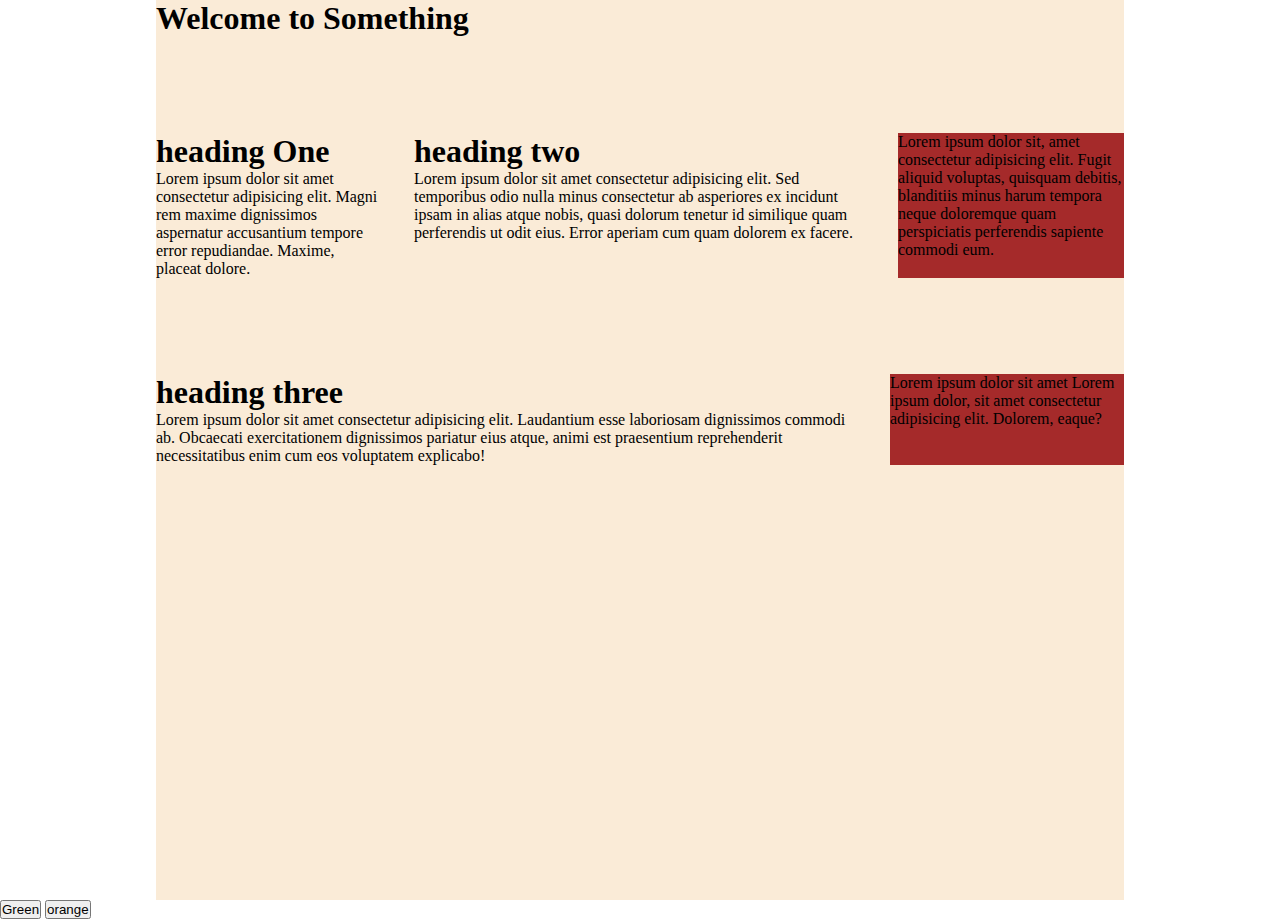
<file: blog/index.html>
<!DOCTYPE html>
<html lang="en">
<head>
    <meta charset="UTF-8">
    <meta name="viewport" content="width=device-width, initial-scale=1.0">
    <title>Document</title>
    <link rel="stylesheet" href="styles.css">
</head>
<body>
    <div class="container">
        <div class="header">
            <h1>Welcome to Something</h1>
        </div>
        <div class="columns">
            <div class="col one">
                <h1>heading One</h1>
                <p>Lorem ipsum dolor sit amet consectetur adipisicing elit. Magni rem maxime dignissimos aspernatur accusantium tempore error repudiandae. Maxime, placeat dolore.
                </p>
            </div>
            <div class="col two">
                <h1>heading two</h1>
                <p>Lorem ipsum dolor sit amet consectetur adipisicing elit. Sed temporibus odio nulla minus consectetur ab asperiores ex incidunt ipsam in alias atque nobis, quasi dolorum tenetur id similique quam perferendis ut odit eius. Error aperiam cum quam dolorem ex facere.</p>
            </div>
            <div class="col one bg">
                <p>Lorem ipsum dolor sit, amet consectetur adipisicing elit. Fugit aliquid voluptas, quisquam debitis, blanditiis minus harum tempora neque doloremque quam perspiciatis perferendis sapiente commodi eum.</p>
            </div>
        </div>
        <div class="columns">
            <div class="col three">
                <h1>heading three</h1>
                <p>Lorem ipsum dolor sit amet consectetur adipisicing elit. Laudantium esse laboriosam dignissimos commodi ab. Obcaecati exercitationem dignissimos pariatur eius atque, animi est praesentium reprehenderit necessitatibus enim cum eos voluptatem explicabo!</p>
            </div>
            <div class="col one bg">
                <p>Lorem ipsum dolor sit amet Lorem ipsum dolor, sit amet consectetur adipisicing elit. Dolorem, eaque?</p>
            </div>
        </div>
    </div>

    <button id="green">Green</button>
    <button id="orange">orange</button>

    <script src="script.js"></script>
</body>
</html>
</file>
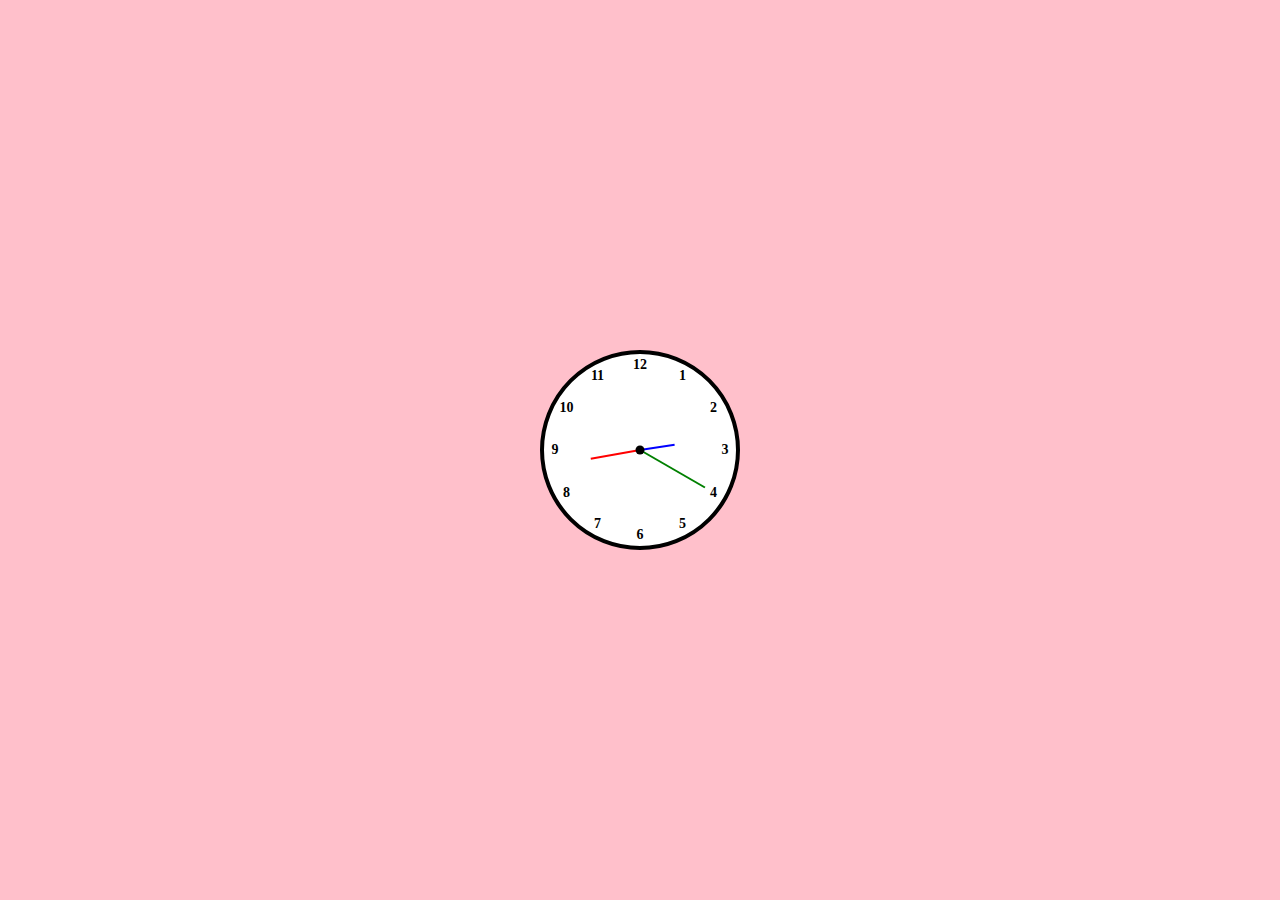
<file: clock/index.html>
<!DOCTYPE html>
<html lang="en">
<head>
    <meta charset="UTF-8">
    <meta name="viewport" content="width=device-width, initial-scale=1.0">
    <title>Document</title>
    <link rel="stylesheet" href="style.css">
</head>
<body>
    
    <main>
        <div class="clock">
            <div class="center-ball"></div>
            <div class="hand hours"></div>
            <div class="hand minutes"></div>
            <div class="hand seconds"></div>
        </div>
    </main>


    <script src="script.js"></script>
</body>
</html>
</file>
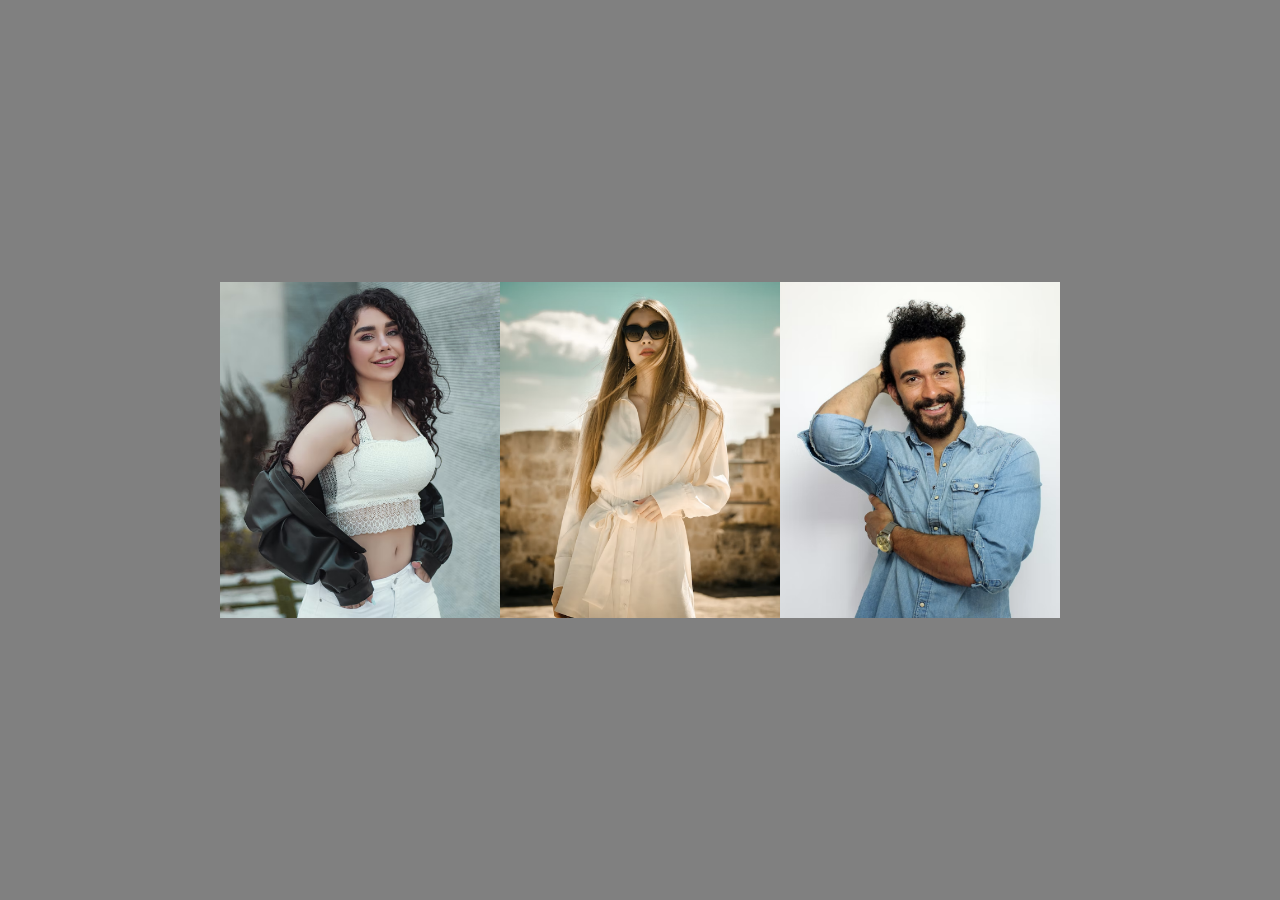
<file: horizontalScroll/index.html>
<!DOCTYPE html>
<html lang="en">
<head>
    <meta charset="UTF-8">
    <meta name="viewport" content="width=device-width, initial-scale=1.0">
    <title>Document</title>
    <link rel="stylesheet" href="style.css">
</head>
<body>

    <main>
        <div class="gallery-wrapper">
            <div class="gallery">
                <div class="back-btn"></div>
                <div class="images">
                    <img src="images/image-1.png" alt="">
                    <img src="images/image-2.png" alt="">
                    <img src="images/image-3.png" alt="">
                    <img src="images/image-4.png" alt="">
                    <img src="images/image-5.png" alt="">
                    <img src="images/image-6.png" alt="">
                </div>
                <div class="next-btn"></div>
            </div>
            </div>
    </main>

    <script src="script.js"></script>
</body>
</html>
</file>
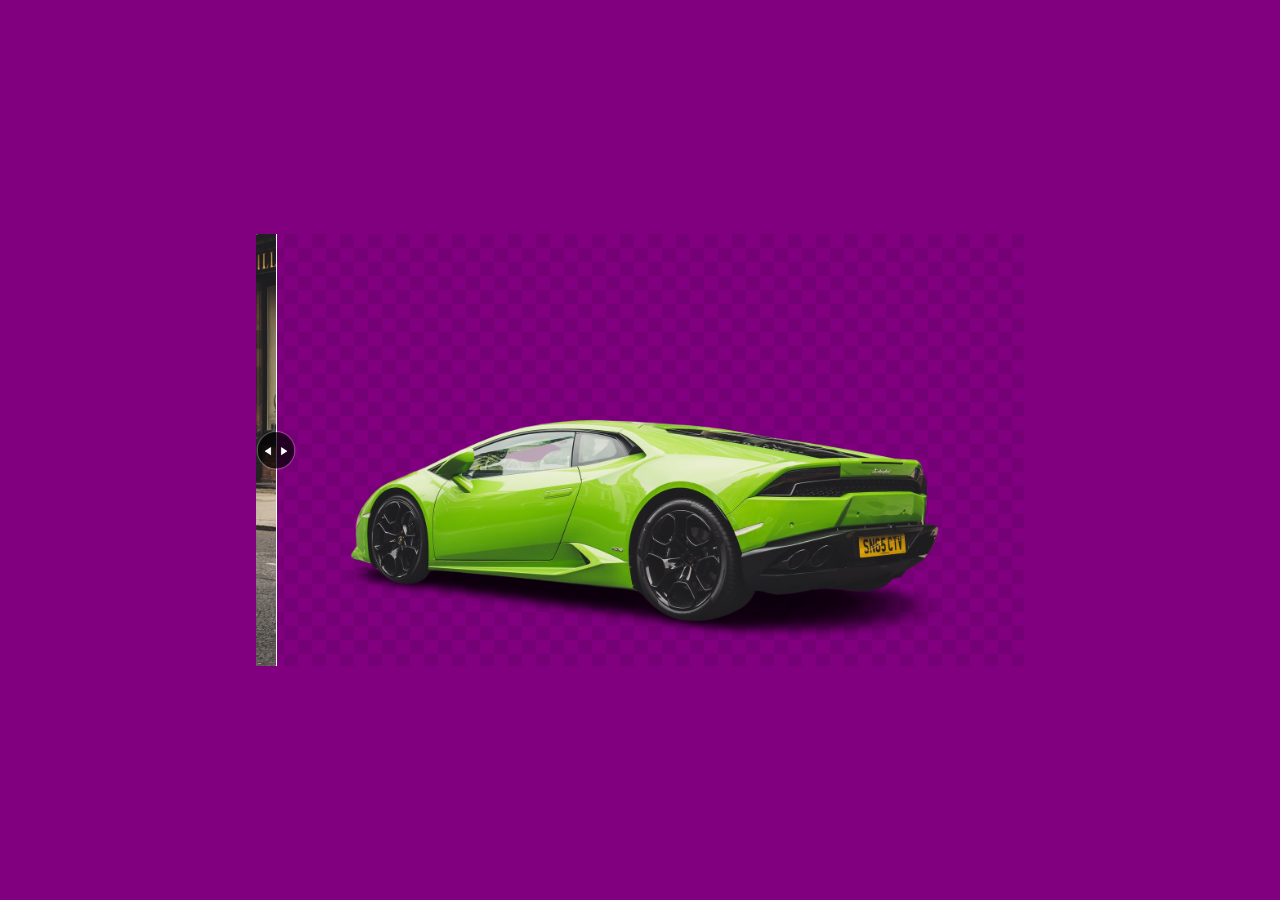
<file: launchingPage/index.html>
<!DOCTYPE html>
<html lang="en">
<head>
    <meta charset="UTF-8">
    <meta name="viewport" content="width=device-width, initial-scale=1.0">
    <title>Document</title>
    <link rel="stylesheet" href="styles.css">
</head>
<body>
    <div class="main-container">
        <div class="image-container">
            <img src="images/transparent.png" width="100%">

            
            <div class="image-wrap">
                <img src="images/original.jpg" id="constWidth">
            </div>
            <span id="span">
                <img src="images/arrow.png" id="arrow">
            </span>
        </div>
    </div>


    <script src="script.js"></script>
</body>
</html>
</file>
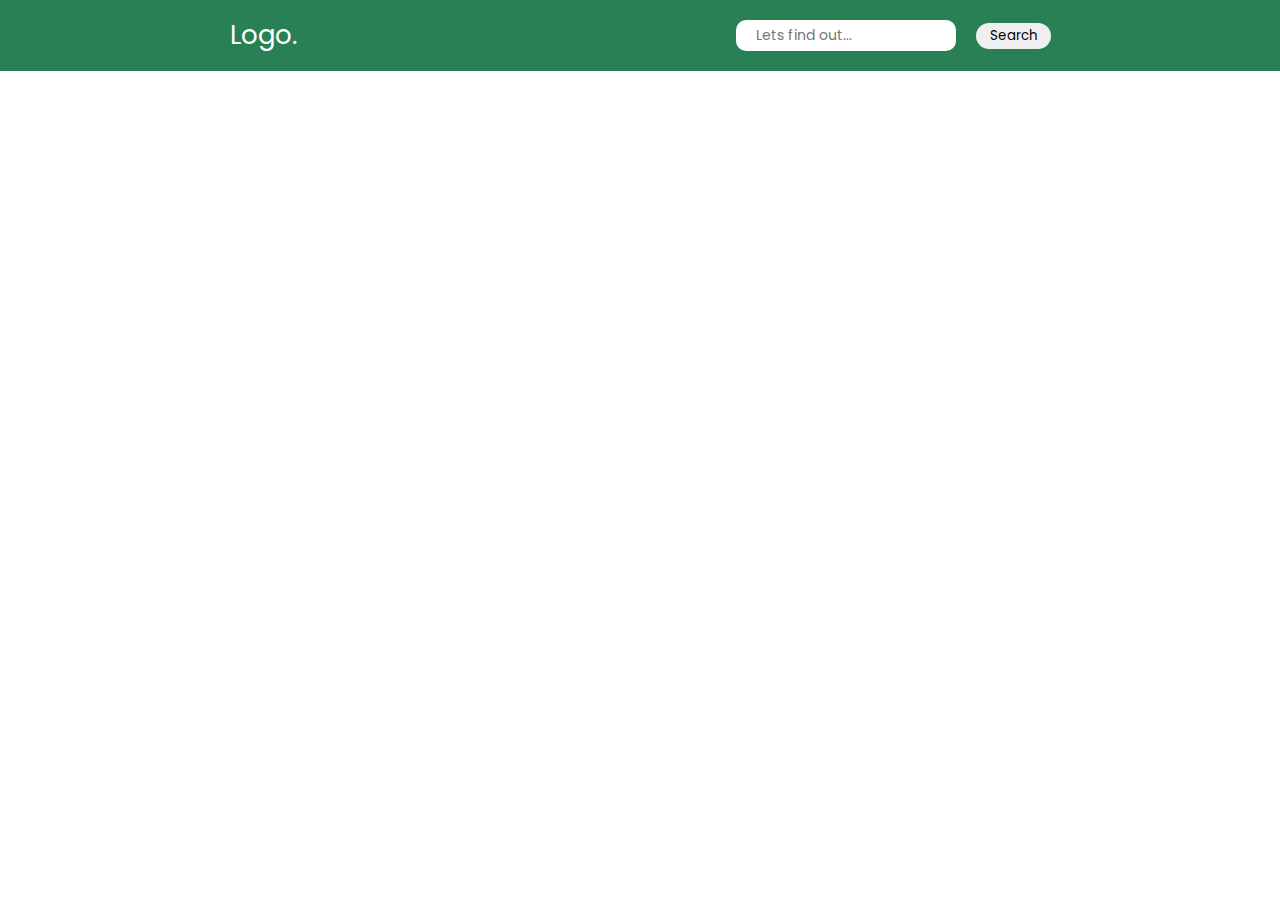
<file: newsFeed/index.html>
<!DOCTYPE html>
<html lang="en">
<head>
    <meta charset="UTF-8">
    <meta name="viewport" content="width=device-width, initial-scale=1.0">
    <title>Document</title>
    <link rel="preconnect" href="https://fonts.googleapis.com">
    <link rel="preconnect" href="https://fonts.gstatic.com" crossorigin>
    <link href="https://fonts.googleapis.com/css2?family=Poppins:ital,wght@0,100;0,200;0,300;0,400;0,500;0,600;0,700;0,800;0,900;1,100;1,200;1,300;1,400;1,500;1,600;1,700;1,800;1,900&display=swap" rel="stylesheet">
    <link rel="stylesheet" href="styles.css">
</head>
<body>
    <div class="loader">
        <div class="circle-loader"></div>
    </div>
    <div class="main-container">
        <div class="navbar">
            <div class="logo">
                Logo.
            </div>
            <div class="search-area">
                <input id="search-input" placeholder="Lets find out..." type="text">
                <button id="search-button">Search</button>
            </div>
        </div>
        <div class="content">
            <div class="cards">
            </div>
        </div>
        <div class="footer-loader">
            <div class="circle-loader"></div>
        </div>
    </div>

    <script src="script.js"></script>
</body>
</html>
</file>
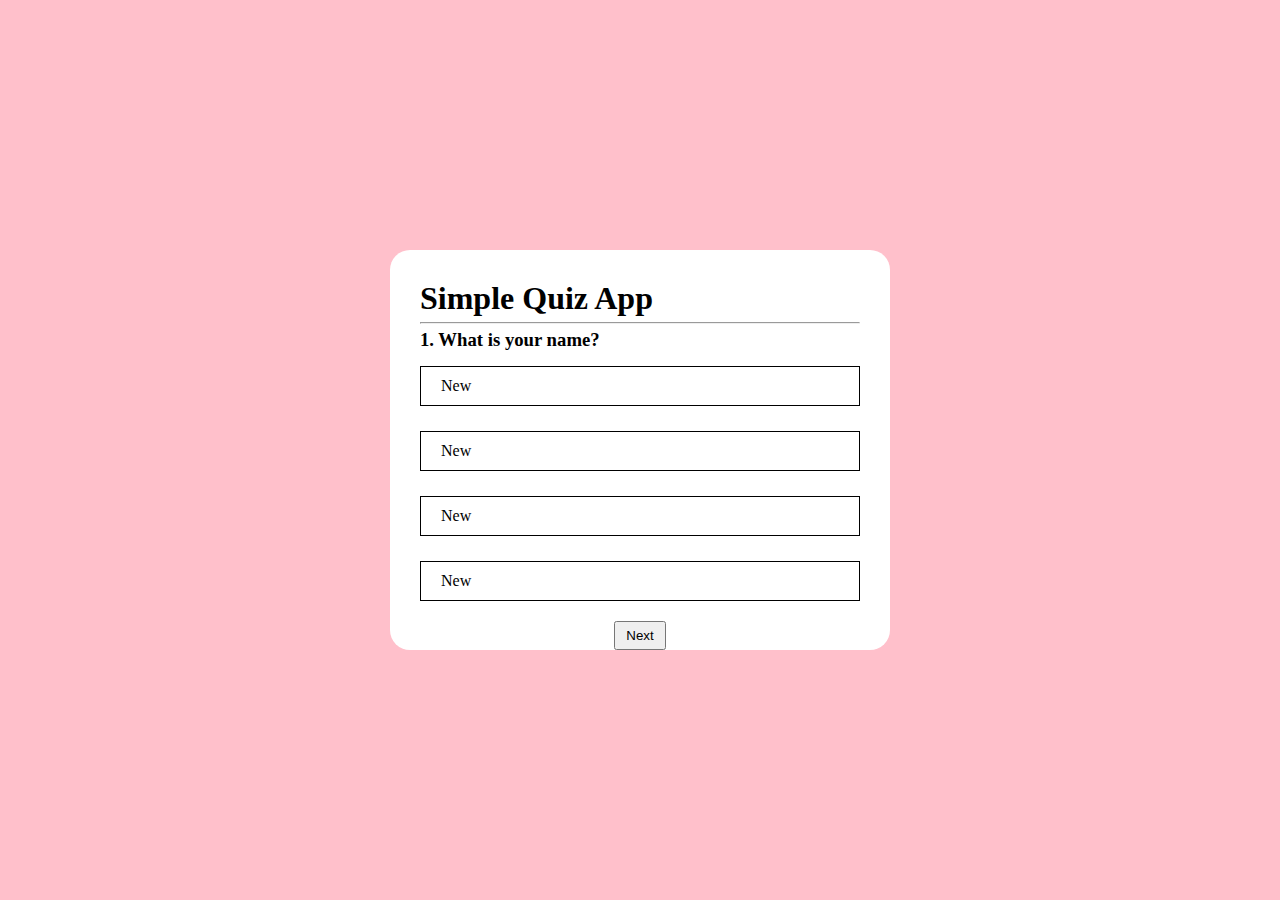
<file: quiz/index.html>
<!DOCTYPE html>
<html lang="en">
<head>
  <meta charset="UTF-8" />
  <meta name="viewport" content="width=device-width, initial-scale=1.0"/>
  <link rel="stylesheet" href="style.css" />
  <title>Simple Quiz</title>
  <style>
    .option {
      cursor: pointer;
      margin: 5px 0;
      padding: 10px;
      border: 1px solid #ccc;
    }
    .option.selected {
      background-color: lightblue;
    }
    .submit {
      display: none;
    }
    .submit.show {
      display: inline-block;
    }
    .answers {
      display: none;
      margin-top: 20px;
    }
    .answers.show {
      display: block;
    }
  </style>
</head>
<body>

  <main>
    <div class="box">
      <div class="header">
        <h1>Simple Quiz App</h1>
      </div>
      <hr>
      <div class="body">
        <div class="question">
          <h3 class="question-name"><span>1.</span> Question text</h3>
        </div>
        <div class="options"></div>
        <div class="next">
          <button onclick="next()">Next</button>
          <button class="submit" onclick="submit()">Submit</button>
        </div>
      </div>
    </div>
    <div class="answers">
      <h4 id="ans"></h4>
    </div>
  </main>

  <script src="script.js"></script>
</body>
</html>
</file>
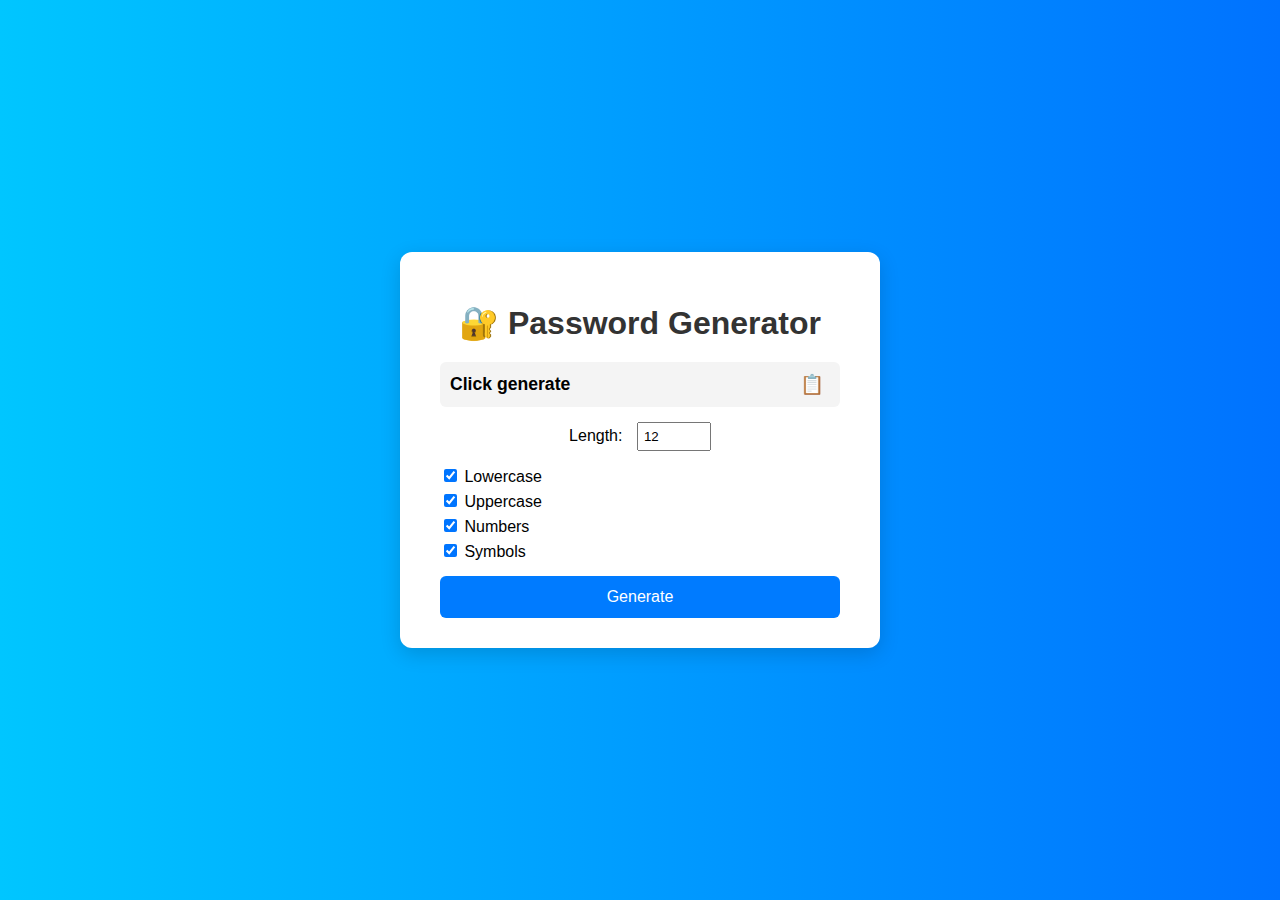
<file: random-password-generator/index.html>
<!DOCTYPE html>
<html lang="en">
<head>
  <meta charset="UTF-8" />
  <meta name="viewport" content="width=device-width, initial-scale=1.0"/>
  <title>Password Generator</title>
  <link rel="stylesheet" href="style.css">
</head>
<body>
  <div class="container">
    <h1>🔐 Password Generator</h1>

    <div class="output-container">
      <span id="password">Click generate</span>
      <button id="copyBtn" title="Copy Password">📋</button>
    </div>

    <label>
      Length:
      <input type="number" id="length" min="4" max="30" value="12"/>
    </label>

    <div class="checkbox-group">
      <label><input type="checkbox" id="lowercase" checked> Lowercase</label>
      <label><input type="checkbox" id="uppercase" checked> Uppercase</label>
      <label><input type="checkbox" id="numbers" checked> Numbers</label>
      <label><input type="checkbox" id="symbols" checked> Symbols</label>
    </div>

    <button class="generate-btn" onclick="generatePassword()">Generate</button>
  </div>

  <script src="script.js"></script>
</body>
</html>
</file>
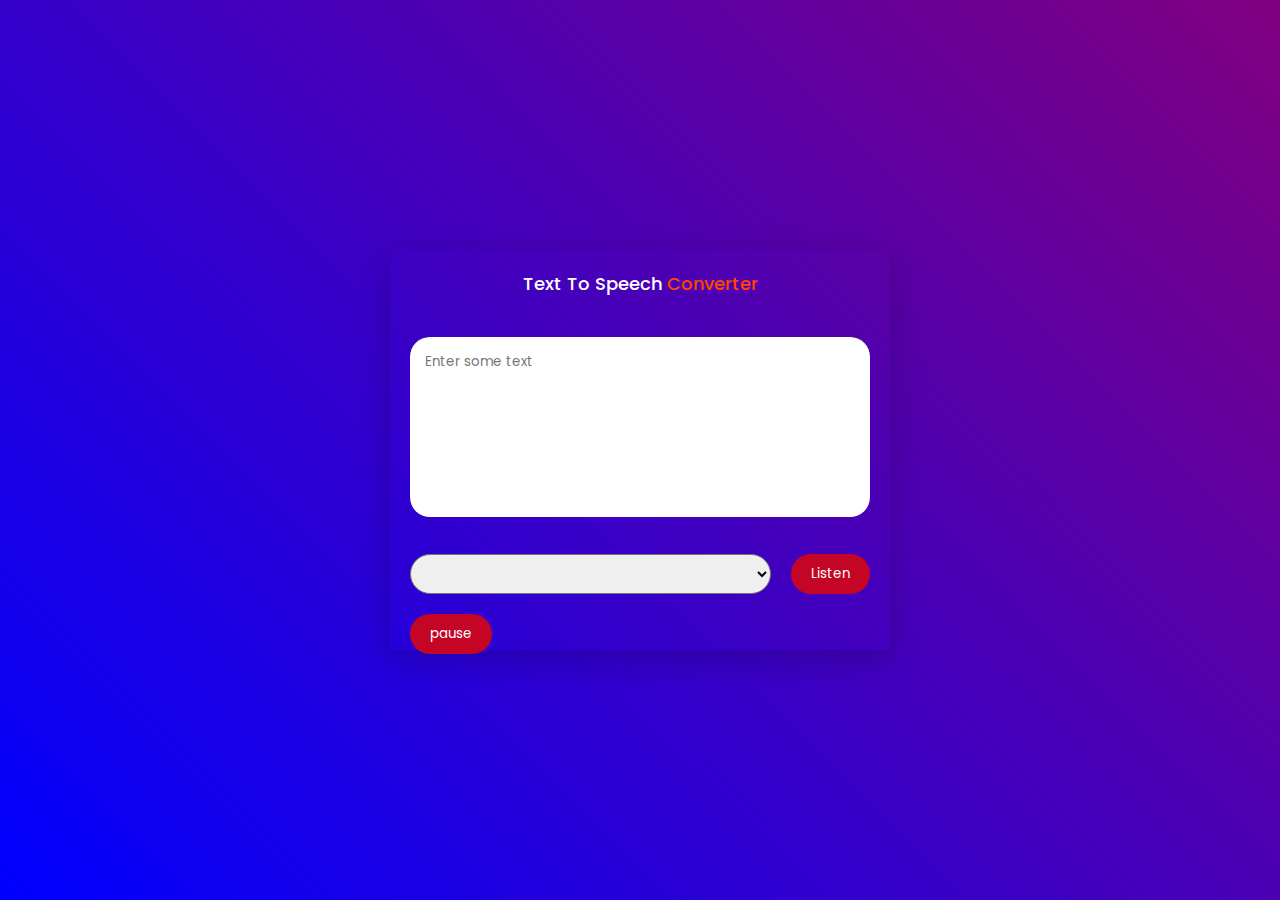
<file: TextToVoice/index.html>
<!DOCTYPE html>
<html lang="en">
<head>
    <meta charset="UTF-8">
    <meta name="viewport" content="width=device-width, initial-scale=1.0">
    <title>Document</title>
    <link rel="stylesheet" href="styles.css">
    <link rel="preconnect" href="https://fonts.googleapis.com">
<link rel="preconnect" href="https://fonts.gstatic.com" crossorigin>
<link href="https://fonts.googleapis.com/css2?family=Poppins:ital,wght@0,100;0,200;0,300;0,400;0,500;0,600;0,700;0,800;0,900;1,100;1,200;1,300;1,400;1,500;1,600;1,700;1,800;1,900&display=swap" rel="stylesheet">
</head>
<body>
    
    <main>
        <div class="content">
            <div class="header">
                <h2>Text To Speech <span>Converter</span></h2>
            </div>
            <div class="textarea">
                <textarea class="area" name="writeText" placeholder="Enter some text"></textarea>
            </div>
            <div class="listen">
                <select></select>
                <button class="button">Listen</button>
            </div>
            <div class="pause">
                <button class="pauseButton">pause</button>
            </div>
        </div>
    </main>

    <script src="script.js"></script>
</body>
</html>
</file>
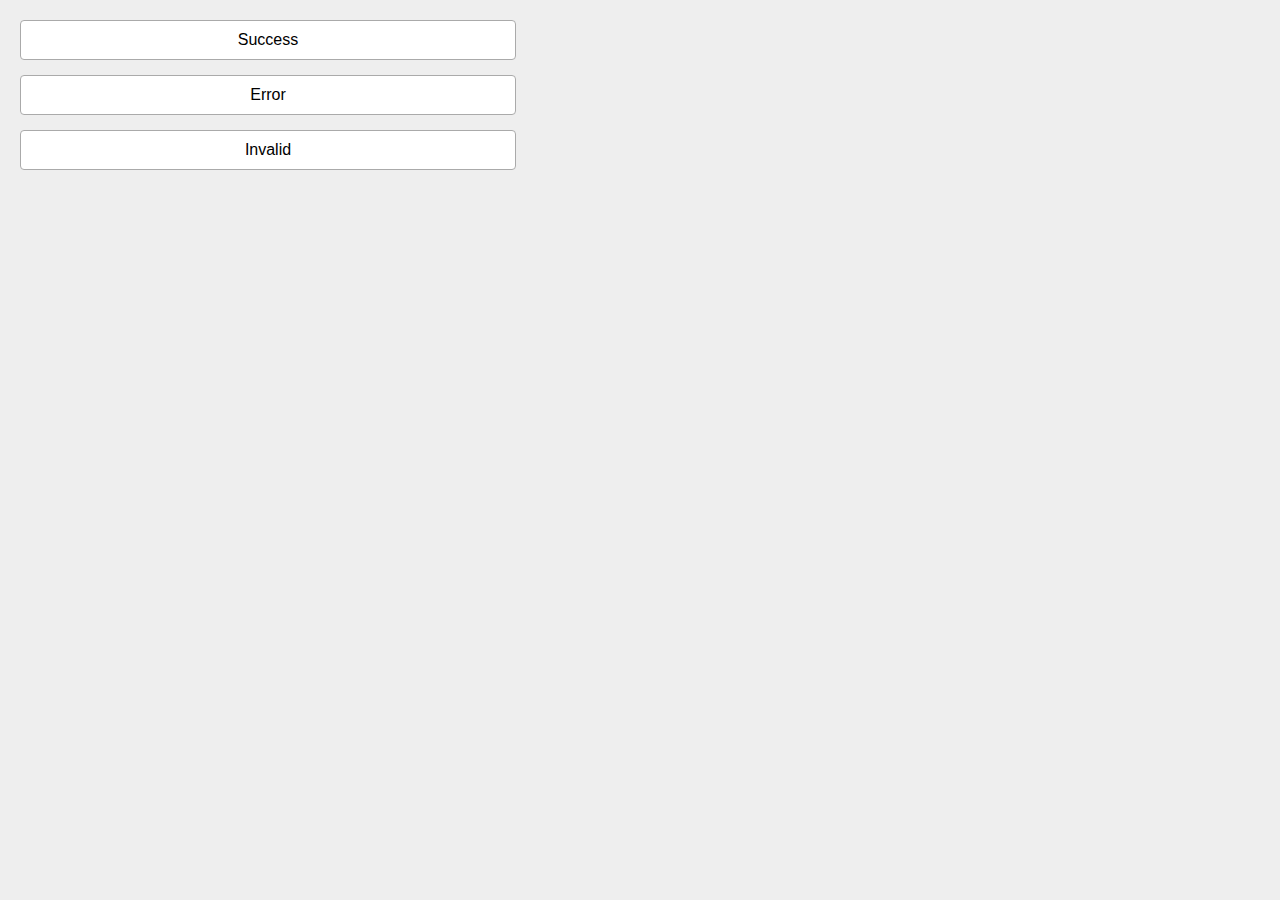
<file: toast/index.html>
<!DOCTYPE html>
<html lang="en">
<head>
  <meta charset="UTF-8" />
  <meta name="viewport" content="width=device-width, initial-scale=1.0"/>
  <title>Toast Notifications</title>
  <link rel="stylesheet" href="style.css" />
</head>
<body>

  <main class="main">
    <div class="buttons">
      <button onclick="showToast('success')">Success</button>
      <button onclick="showToast('error')">Error</button>
      <button onclick="showToast('invalid')">Invalid</button>
    </div>
    <div class="toasts" id="toastContainer"></div>
  </main>

  <script src="script.js"></script>
</body>
</html>
</file>
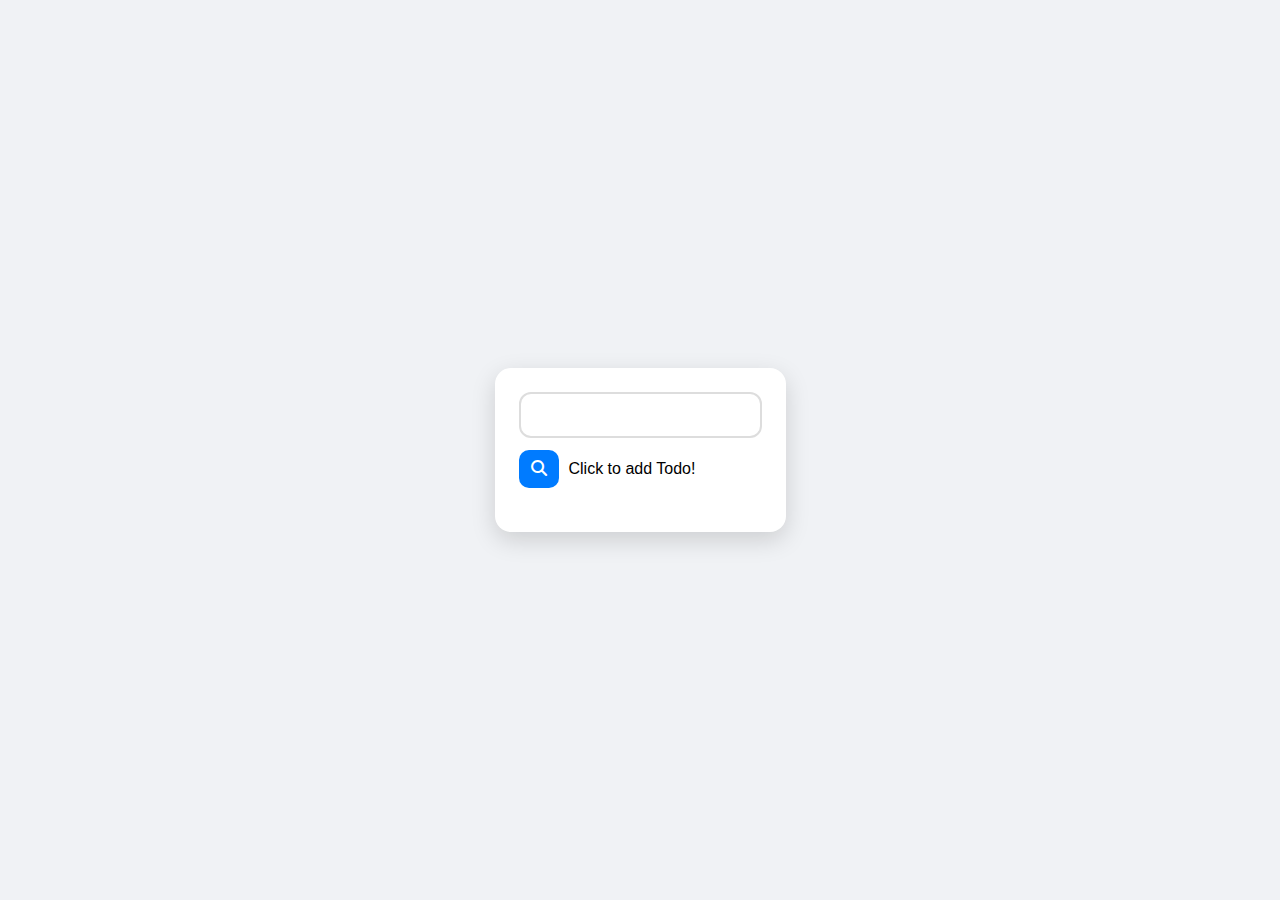
<file: todo-list/index.html>
<!DOCTYPE html>
<html lang="en">
<head>
    <meta charset="UTF-8">
    <meta name="viewport" content="width=device-width, initial-scale=1.0">
    <link rel="stylesheet" href="style.css">
    <link rel="stylesheet" href="https://cdnjs.cloudflare.com/ajax/libs/font-awesome/6.7.2/css/all.min.css" integrity="sha512-Evv84Mr4kqVGRNSgIGL/F/aIDqQb7xQ2vcrdIwxfjThSH8CSR7PBEakCr51Ck+w+/U6swU2Im1vVX0SVk9ABhg==" crossorigin="anonymous" referrerpolicy="no-referrer" />
    <title>Document</title>
</head>
<body>
    <main>
        <div class="todo-box">
            <div class="todo-header">
                <input class="search-input" type="text">
                <div class="search-icon">
                    <div onclick="addTodo()" class="search">
                        <i class="fa fa-search"></i>
                    </div>
                    <span>Click to add Todo!</span>
                </div>
            </div>
            <div class="todo-body">
            </div>
        </div>
    </main>

    

    <script src="script.js"></script>
</body>
</html>
</file>
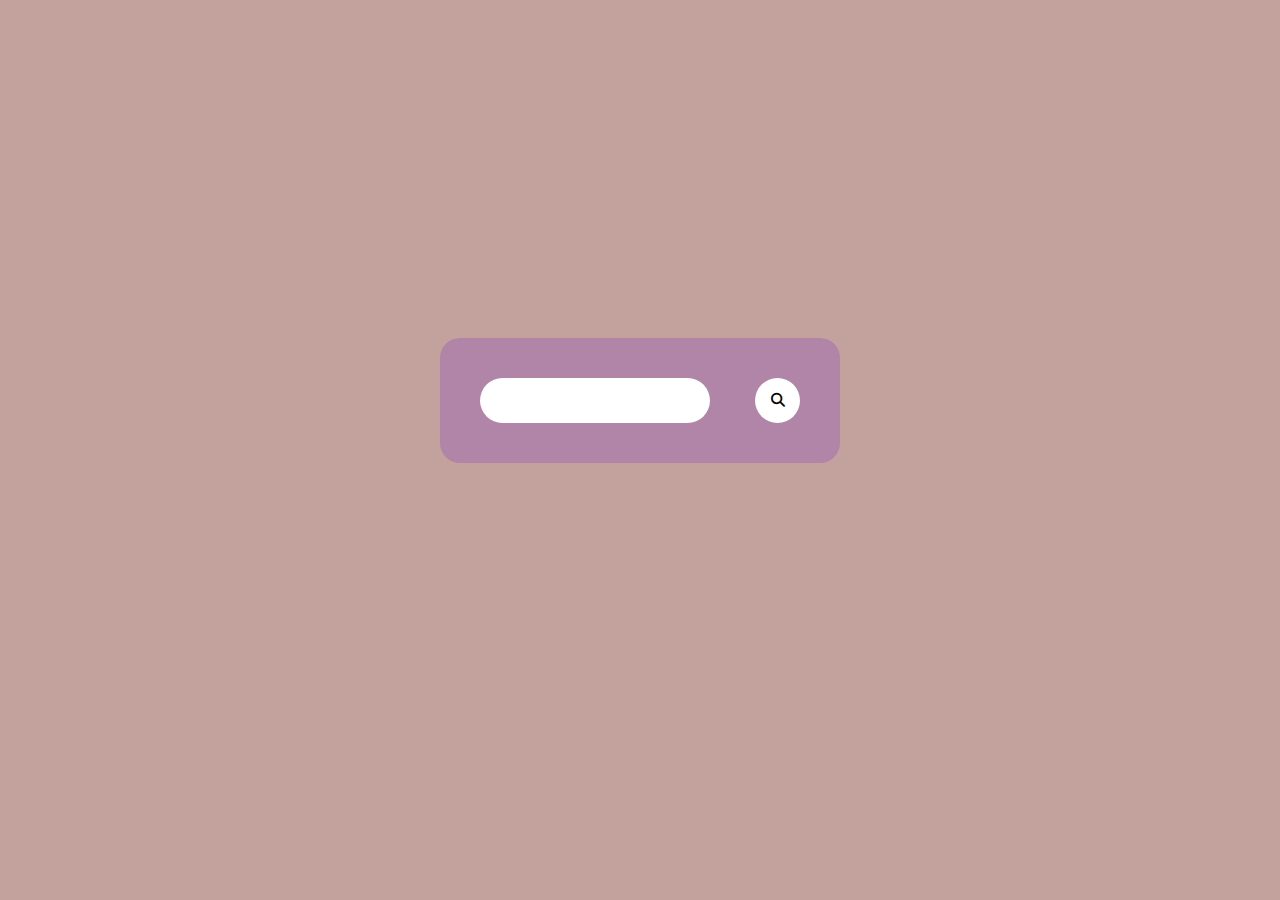
<file: weather-api/index.html>
<!DOCTYPE html>
<html lang="en">
<head>
    <meta charset="UTF-8">
    <meta name="viewport" content="width=device-width, initial-scale=1.0">
    <link rel="stylesheet" href="style.css">
  <link rel="stylesheet" href="https://cdnjs.cloudflare.com/ajax/libs/font-awesome/6.5.0/css/all.min.css">    <title>Document</title>
</head>
<body>
    
    <main>
        <div class="main-container">
            <div class="header">       
                <input type="text" class="search-input">
                <div onclick="search()" class="search"><i class="fa-solid fa-magnifying-glass search-icon"></i></div>
            </div>
            <div class="main-content">
                <div class="weather-image">
                    <img class="weather-png" src="images/clear.png" alt="">
                </div>
                <div class="temperature">
                    <p class="heading">7°c</p>
                </div>
                <div class="city-name">New York</div>
                <div class="humidity-speed">
                    <div class="humidity">
                        <div class="humidity-image image">
                            <img src="images/humidity.png" alt="">
                        </div>
                        <div class="humidity-percentage">
                            <p class="humidity-percentage-text">48%</p>
                            <p style="font-size: 20px;">Humidity</p>
                        </div>
                    </div>
                    <div class="wind-speed">
                        <div class="wind-image image">
                            <img src="images/wind.png" alt="">
                        </div>
                        <div class="wind-speed-data">
                            <p class="speed-wind">10.29km/h</p>
                            <p style="font-size: 20px;">Wind Speed</p>
                        </div>
                    </div>
                </div>
            </div>
        </div>
    </main>
    <div class="popup">
        <div class="popup-box">
            <div class="inner-popup">
                <div onclick="closePopup()" class="cross"><i class="fa-solid fa-xmark"></i></div>
                <h2>Please Enter a Valid City</h2>
            </div>
            <img src="images/bunnyimg.png" alt="">
        </div>
    </div>
    
    <script src="script.js"></script>
</body>
</html>
</file>
<file: blog/styles.css>
*{
    margin: 0;
    padding: 0;
    box-sizing: border-box;
}

.container{
    height: 100vh;
    max-width: 968px;
    width: 90%;
    background-color: antiquewhite;
    margin: 0 auto;
}

.columns{
    display: flex;
    margin-top: 6em;
    gap: 2em;
}

.one{
    width: 25%;
}

.two{
    width: 50%;
}

.three{
    width: 75%;
}

.bg{
    background-color: brown;
}
</file>
<file: clock/style.css>
* {
  margin: 0;
  padding: 0;
  box-sizing: border-box;
}

main {
  width: 100%;
  height: 100vh;
  display: flex;
  justify-content: center;
  align-items: center;
  background-color: pink;
}

.clock {
  width: 200px;
  height: 200px;
  border: 4px solid black;
  border-radius: 50%;
  position: relative;
  background-color: white;
}

.center-ball {
  width: 9px;
  height: 9px;
  background-color: black;
  border-radius: 50%;
  position: absolute;
  top: 50%;
  left: 50%;
  transform: translate(-50%, -50%);
  z-index: 10;
}

.hand {
  position: absolute;
  width: 2px;
  bottom: 50%;
  left: 50%;
  transform-origin: bottom center;
  transform: translateX(-50%) rotate(0deg);
}

.hours {
  height: 35px;
  background-color: blue;
}

.minutes {
  height: 50px;
  background-color: red;
}

.seconds {
  height: 75px;
  background-color: green;
}

.clock p {
  position: absolute;
  top: 50%;
  left: 50%;
  transform: translate(-50%, -50%);
  font-size: 14px;
  font-weight: bold;
}
</file>
<file: horizontalScroll/style.css>
*{
  margin: 0;
  padding: 0;
  box-sizing: border-box;
}

main{
  width: 100%;
  height: 100vh;
  background-color: grey;
}

.gallery-wrapper{
  width: 100%;
  height: 100%;
  display: flex;
  align-items: center;
}

.gallery{
  width: 100%;
  display: flex;
  justify-content: center;
}

.images{
  display: flex;
  width: 840px;
  overflow-x: scroll;
}
.images img{
  width: 280px;
  
}
</file>
<file: launchingPage/styles.css>
*{
    margin: 0;
    padding: 0;
    box-sizing: border-box;
}

.main-container{
    width: 100%;
    height: 100vh;
    background-color: purple;
    display: flex;
    justify-content: center;
    align-items: center;
}

.image-container{
    width: 60%;
    overflow: hidden;
    background-image: url(images/background.png);
    position: relative;
    line-height: 0;
}

span{
    width: 1px;
    height: 100%;
    background-color: white;
    position: absolute;
    top: 0;
    left: 20px;
}

#arrow{
    width: 40px;
    position: absolute;
    top: 50%;
    left: 0;
    transform: translateY(-50%) translateX(-50%);
}

.image-wrap{
    width: 20px;
    position: absolute;
    left: 0;
    top: 0;
    overflow: hidden;
}
</file>
<file: newsFeed/styles.css>
*{
    margin: 0;
    padding: 0;
    box-sizing: border-box;
    font-family: 'Poppins', sans-serif;
}

.loader{
    width: 100%;
    height: 100vh;
    background-color: white;
    display: flex;
    justify-content: center;
    align-items: center;
}

.footer-loader{
    display: none;
    justify-content: center;
    
}

.circle-loader{
    width: 50px;
    height: 50px;
    border: 5px solid black;
    border-top: 5px solid grey;
    border-radius: 50%;
    animation: loop 1s infinite linear;
}

@keyframes loop {
    from{
        transform: rotate(0);
    }
    to{
        transform: rotate(360deg);
    }
}

.main-container{
    display: none;
    width: 100%;
    margin-bottom: 1em;
    flex-direction: column;
}

.navbar{
    width: 100%;
    min-height: 60px;
    display: flex;
    align-items: center;
    justify-content: space-around;
    background-color: rgb(42, 128, 85);
    font-size: 26px;
    color: white;
    padding: 16px 20px;
    gap: 20px;
}

.search-area{
    display: flex;
    align-items: center;
    flex-wrap: wrap;
    justify-content: center;
    gap: 20px;
}

.search-area input{
    border: none;
    outline: none;
    width: 220px;
    padding: 5px 20px;
    border-radius: 10px;
    font-size: 14px;
    color: grey;
}

.search-area button{
    padding: 3px 14px;
    border-radius: 15px;
    border: none;
    outline: none;
    cursor: pointer;
}

.content {
  display: flex;
  justify-content: center;
  margin-bottom: 2em;
}

.cards {
  padding: 0 20px;
  margin-top: 30px;
  display: grid;
  grid-template-columns: repeat(auto-fill, minmax(220px, 1fr));
  gap: 40px;
  max-width: calc(4 * 250px + 3 * 40px + 40px); 
  width: 100%;
}

.card {
  padding: 1.2em;
  width: 250px; 
  height: 290px;
  border: 1px solid grey;
  border-radius: 10px;
  font-size: .65em;
  overflow: hidden;
  display: flex;
  flex-direction: column;
  cursor: pointer;
}

.card h2{
    font-weight: 500;
    margin-top: .5em;
    margin-bottom:.5em;
    line-height: 1.2em;
}

.card p{
    overflow: hidden;
}

.card img{
    display: block;
    width: 100%;
    height: 110px;
    cursor: pointer;
}

#load-more{
    width: 140px;
    height: 50px;
    margin: auto;
}

@media screen and (max-width: 534px) {
    .card {
        width: 320px;
        height: 300px; 
        margin: 0 auto;
    }
}
</file>
<file: quiz/style.css>
*{
    margin: 0;
    padding: 0;
    box-sizing: border-box;
}

body{
    width: 100%;
    height: 100%;
}

main{
    width: 100%;
    height: 100vh;
    background-color: pink;   
    display: flex;
    align-items: center;
    justify-content: center;
    flex-direction: column;
}

.box{
    width: 500px;
    height: 400px;
    background-color: white;
    border-radius: 20px;
    padding: 30px;
    .header{
        margin-bottom: 5px;
    }
    .body{
        margin-top: 5px;
        .options{
            margin-top: 10px;
            display:flex;
            flex-direction: column;
            .option{
                padding: 10px 20px;
                border: 1px solid black;
                cursor: pointer;
                margin-bottom: 20px;
            }
        }
        .next{
            width: 100%;
            display: flex;
            justify-content: space-evenly;
            button{
                padding: 5px 10px;
                cursor: pointer;
            }
            .submit{
                display: none;
            }
            .submit.show{
                display: block;
            }
        }
    }
}

.answers{
    display: none;
    width: 500px;
    padding: 20px;
    background-color: white;
    margin-top: 30px;
}

.answers.show{
    display: block;
}
</file>
<file: random-password-generator/style.css>
body {
  font-family: 'Segoe UI', Tahoma, Geneva, Verdana, sans-serif;
  background: linear-gradient(to right, #00c6ff, #0072ff);
  height: 100vh;
  display: flex;
  justify-content: center;
  align-items: center;
  margin: 0;
}

.container {
  background: white;
  padding: 30px 40px;
  border-radius: 12px;
  box-shadow: 0 6px 20px rgba(0, 0, 0, 0.15);
  max-width: 400px;
  width: 100%;
  text-align: center;
}

h1 {
  margin-bottom: 20px;
  color: #333;
}

.output-container {
  display: flex;
  justify-content: space-between;
  align-items: center;
  background: #f4f4f4;
  padding: 10px;
  border-radius: 6px;
  font-weight: bold;
  font-size: 1.1em;
  word-break: break-all;
  margin-bottom: 15px;
}

#copyBtn {
  background: none;
  border: none;
  font-size: 1.1em;
  cursor: pointer;
}

input[type="number"] {
  width: 60px;
  margin-left: 10px;
  padding: 5px;
}

.checkbox-group {
  display: flex;
  flex-direction: column;
  align-items: start;
  gap: 5px;
  margin: 15px 0;
  text-align: left;
}

.generate-btn {
  width: 100%;
  background-color: #007bff;
  color: white;
  border: none;
  padding: 12px;
  border-radius: 6px;
  font-size: 1rem;
  cursor: pointer;
  transition: background-color 0.2s;
}

.generate-btn:hover {
  background-color: #0056b3;
}
</file>
<file: TextToVoice/styles.css>
*{
    margin: 0;
    padding: 0;
    box-sizing: border-box;
    font-family: 'Poppins', sans-serif;
}

main{
    width: 100%;
    height: 100vh;
    background: linear-gradient(45deg, blue, purple);
    display: flex;
    justify-content: center;
    align-items: center;
}

.content{
    width: 500px;
    height: 400px;
    box-shadow: 0px 8px 30px rgba(0, 0, 0, 0.2);
    padding: 20px;
    display: flex;
    flex-direction: column;
    gap: 20px;
}

.content .header h2{
    text-align: center;
    font-size: 18px;
    color: white;
    font-weight: 500;
}
.header{
    margin-bottom: 20px;
}
span{
    color: orangered;
}
textarea{
    width: 100%;
    height: 180px;
    border-radius: 20px;
    padding: 15px;
    resize: none;
    border: none;
    outline: none;
    margin-bottom: 10px;
}

.listen {
    display: flex;
    gap: 20px;
}
select{
    flex: 1;
    border-radius: 20px;
    padding: 5px;
    cursor: pointer;
    outline: none;
}

button{
    padding: 10px 20px;
    background-color: rgb(196, 5, 37);
    border: none;
    color: white;
    border-radius: 20px;
    cursor: pointer;
}
</file>
<file: toast/style.css>
* {
  margin: 0;
  padding: 0;
  box-sizing: border-box;
  overflow: hidden;
}

body, html {
  height: 100%;
  font-family: Arial, sans-serif;
}

.main {
  display: flex;
  height: 100vh;
  background-color: #eee;
  padding: 20px;
}

.buttons {
  width: 40%;
  display: flex;
  flex-direction: column;
  gap: 15px;
}

button {
  padding: 10px 20px;
  font-size: 16px;
  background-color: #fff;
  border: 1px solid #aaa;
  border-radius: 4px;
  cursor: pointer;
  transition: background-color 0.2s ease;
}

button:hover {
  background-color: #f0f0f0;
}

.toasts {
  flex: 1;
  display: flex;
  flex-direction: column;
  align-items: flex-end;
  justify-content: flex-end;
  padding-right: 20px;
  gap: 10px;
  position: relative;
}

.toast {
  background-color: white;
  color: #333;
  padding: 15px 20px;
  min-width: 250px;
  border-left: 6px solid;
  border-radius: 6px;
  box-shadow: 0 4px 10px rgba(0, 0, 0, 0.15);
  position: relative;
  animation: slideIn 0.3s ease;
}

.toast.success { border-color: #28a745; }
.toast.error   { border-color: #dc3545; }
.toast.invalid { border-color: #ffc107; }

.toast .message {
  margin-bottom: 5px;
  font-size: 16px;
}

.toast .close-btn {
  position: absolute;
  top: 8px;
  right: 12px;
  cursor: pointer;
  font-size: 18px;
  color: #888;
  background: none;
  border: none;
}

.toast .progress {
  height: 4px;
  width: 100%;
  background-color: #ccc;
  position: absolute;
  bottom: 0;
  left: 0;
  overflow: hidden;
}

.toast .progress-bar {
  height: 100%;
  background-color: #28a745;
  animation: fillBar 5s linear forwards;
}

.toast.error .progress-bar {
  background-color: #dc3545;
}

.toast.invalid .progress-bar {
  background-color: #ffc107;
}

@keyframes slideIn {
  from {
    transform: translateX(100%);
    opacity: 0;
  }
  to {
    transform: translateX(0);
    opacity: 1;
  }
}

@keyframes fillBar {
  from {
    width: 100%;
  }
  to {
    width: 0%;
  }
}
</file>
<file: weather-api/style.css>
*{
    margin: 0;
    padding: 0;
    box-sizing: border-box;
}
body{
    width: 100%;
    height: 100vh;
    background-color: #C3A29E;
}
main{
    width: 100%;
    height: 100%;
    display: flex;
    justify-content: center;
    align-items: center;
}
.main-container{
    position: relative;
    bottom: 50px;
    width: 400px;
    /* height: 500px; */
    background-color: #B185A7;
    border-radius: 20px;
    padding: 40px;
    display: flex;
    flex-direction: column;
}
.header{
    width: 100%;
    display: flex;
    justify-content: space-between;
}
.search{
    display: flex;
    justify-content: center;
    align-items: center;
    border-radius: 50%;
    width: 45px;
    height: 45px;
    background-color: white;
    cursor: pointer;
    .search-icon{
        font-size: 14px;
    }
}
.search-input{
    width: 230px;
    border: none;
    border-radius: 30px;
    padding: 10px 20px;
    color: grey;
    font-weight: 900;
    text-transform: capitalize;
}
.search-input:focus{
    outline: none;
}
.main-content{
    display: none;
    .weather-image img{
        width: 120px;
        height: 120px;
        margin-top: 20px;
    }
    .temperature{
        font-size: 50px;
        margin-top: 10px;
    }
    .city-name{
        font-size: 40px;
        margin-top: 10px;
    }
}
.main-content.show{
    height: 350px;
    display: flex;
    flex-direction: column;
    justify-content: flex-start;
    align-items: center;
}
.humidity-speed{
    width: 100%;
    display: flex;
    justify-content: space-evenly;
    position: absolute;
    bottom: 20px;
    margin-top: 30px;
    .image img{
        width: 40px;
        height: 40px;
    }
    .humidity{
        display: flex;
        flex-direction: flex-start;
        gap:10px;
        .humidity-percentage p{
            font-size: 30px;
            margin-bottom: 5px;
        }
    }
    .wind-speed{
        display: flex;
        flex-direction: flex-start;
        gap: 10px;
        .wind-speed-data p{
            font-size: 30px;
            margin-bottom: 5px;
        }
    }

}

.popup{
    width: 100%;
    height: 100vh;
    backdrop-filter: blur(10px);
    position: absolute;
    top: 0;
    opacity: 0;
    pointer-events: none;
    display: flex;
    align-items: center;
    justify-content: center;
    transform: scale(0.95);
    transition: all 0.3s ease-in-out;
    .popup-box{
        display: flex;
        justify-content: center;
        align-items: center;
        flex-direction: column;
        .inner-popup{
            width: 310px;
            height: 170px;
            background-color: white;
            border-radius: 20px;
            position: relative;
            top: 20px;
            display: flex;
            justify-content: center;
            align-items: center;  
            .cross{
                font-size: 30px;
                position: absolute;
                top: -10px;
                right: -2px;
                cursor: pointer;
            }          
        }
        img{
            width: 200px;
            height: 200px;
            position: relative;
            bottom: 50px;
            right: 140px;
        }
    }
}
.popup.show{
    opacity: 1;
    pointer-events: auto;
    transform: scale(1);
}
</file>
<file: todo-list/style.css>
/* Reset some defaults */
* {
    box-sizing: border-box;
    margin: 0;
    padding: 0;
    font-family: 'Segoe UI', Tahoma, Geneva, Verdana, sans-serif;
  }
  
  /* Full-screen layout */
  body, html {
    height: 100%;
    background: #f0f2f5;
    display: flex;
    justify-content: center;
    align-items: center;
  }
  
  /* Main container */
  .todo-box {
    background: #ffffff;
    width: 100%;
    max-width: 500px;
    border-radius: 16px;
    box-shadow: 0 8px 24px rgba(0, 0, 0, 0.15);
    padding: 24px;
  }
  
  /* Header section */
  .todo-header {
    display: flex;
    flex-direction: column;
    gap: 12px;
    margin-bottom: 20px;
  }
  
  .search-input {
    padding: 12px 16px;
    border: 2px solid #ddd;
    border-radius: 12px;
    font-size: 16px;
    transition: all 0.3s ease;
  }
  
  .search-input:focus {
    border-color: #007bff;
    outline: none;
  }
  
  .search-icon {
    display: flex;
    align-items: center;
    gap: 10px;
  }
  
  .search {
    background: #007bff;
    color: white;
    padding: 10px 12px;
    border-radius: 10px;
    cursor: pointer;
    transition: background 0.3s ease;
  }
  
  .search:hover {
    background: #0056b3;
  }
  
  .search span {
    font-size: 14px;
    color: #555;
  }
  
  /* Todo List Body */
  .todo-body {
    display: flex;
    flex-direction: column;
    gap: 12px;
  }
  
  /* Individual Todo */
  .todo {
    background: #f9fafb;
    border: 1px solid #e0e0e0;
    border-left: 5px solid #007bff;
    border-radius: 12px;
    padding: 12px 16px;
    display: flex;
    justify-content: space-between;
    align-items: center;
    transition: transform 0.2s ease;
  }
  
  .todo:hover {
    transform: scale(1.01);
  }
  
  .todo-text {
    display: flex;
    align-items: center;
    gap: 10px;
  }
  
  .todo-text .circle {
    width: 10px;
    height: 10px;
    background: #007bff;
    border-radius: 50%;
  }
  
  .todo-text p {
    margin: 0;
    font-size: 16px;
    color: #333;
    cursor: pointer;
    transition: text-decoration 0.3s ease;
  }
  
  .todo-text p.show {
    text-decoration: line-through;
    color: #999;
  }
  
  /* Cross / Delete Button */
  .cross {
    cursor: pointer;
    color: #ff4d4f;
    font-size: 18px;
    transition: transform 0.2s ease, color 0.2s ease;
  }
  
  .cross:hover {
    color: #d9363e;
    transform: scale(1.2);
  }
  
  /* Hide class for deleting animation (optional) */
  .todo.hide {
    opacity: 0;
    height: 0;
    margin: 0;
    padding: 0;
    overflow: hidden;
    transition: all 0.3s ease;
  }
</file>
